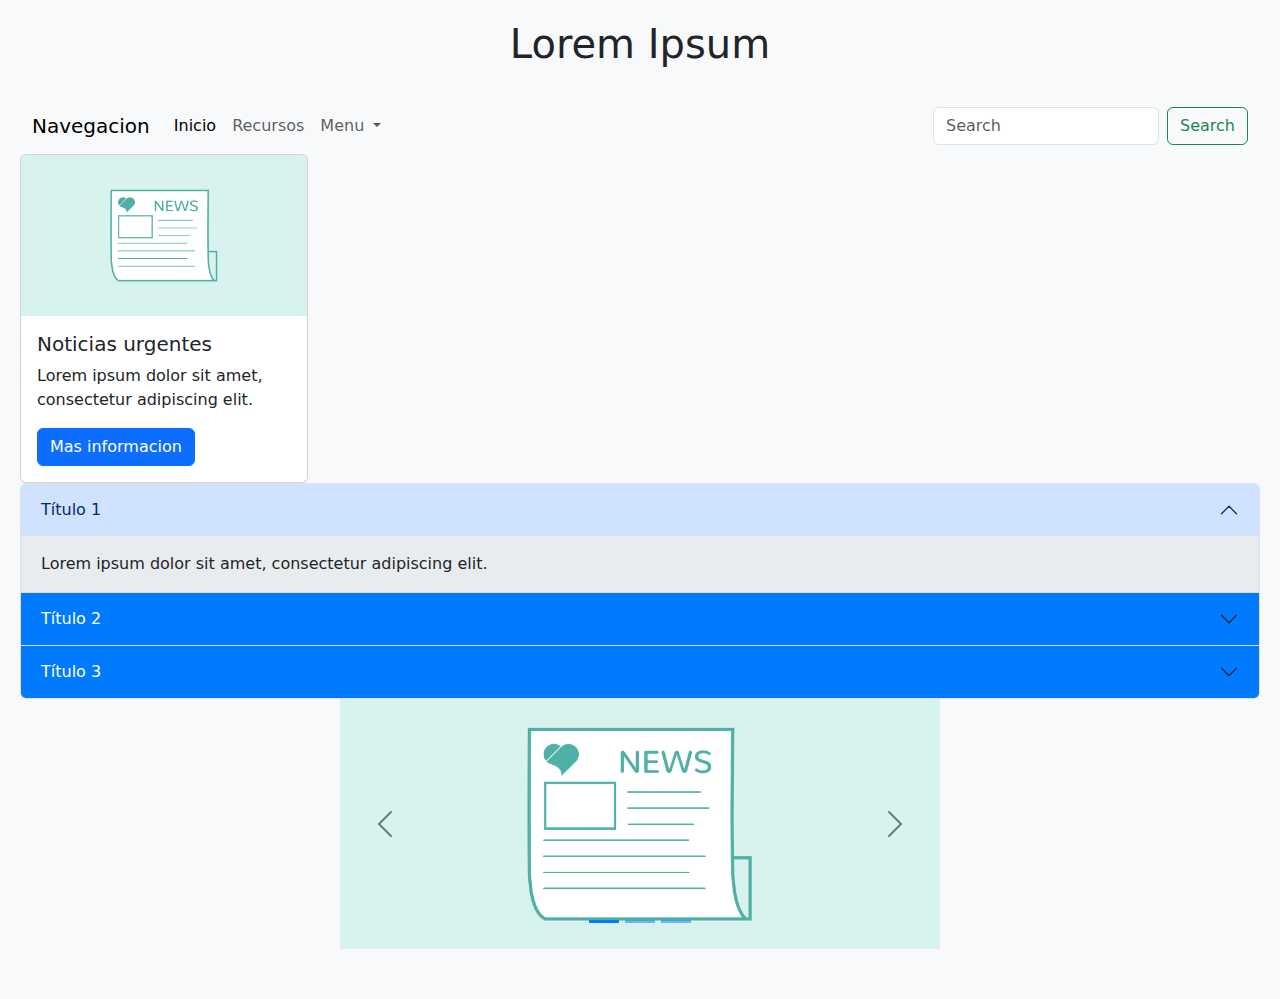
<file: Tarea Bootstrap/index.html>
<!DOCTYPE html>
<html lang="en">
<head>
    <meta charset="UTF-8">
    <meta name="viewport" content="width=device-width, initial-scale=1.0">
    <link href="https://cdn.jsdelivr.net/npm/bootstrap@5.3.3/dist/css/bootstrap.min.css" rel="stylesheet" integrity="sha384-QWTKZyjpPEjISv5WaRU9OFeRpok6YctnYmDr5pNlyT2bRjXh0JMhjY6hW+ALEwIH" crossorigin="anonymous">
    <link rel="stylesheet" href="styles/styles.css">
    <title>Noticias</title>
</head>
<body>
    <h1>Lorem Ipsum</h1>


    <nav class="navbar navbar-expand-lg bg-body-tertiary">
        <div class="container-fluid">
          <a class="navbar-brand" href="#">Navegacion</a>
          <button class="navbar-toggler" type="button" data-bs-toggle="collapse" data-bs-target="#navbarSupportedContent" aria-controls="navbarSupportedContent" aria-expanded="false" aria-label="Toggle navigation">
            <span class="navbar-toggler-icon"></span>
          </button>
          <div class="collapse navbar-collapse" id="navbarSupportedContent">
            <ul class="navbar-nav me-auto mb-2 mb-lg-0">
              <li class="nav-item">
                <a class="nav-link active" aria-current="page" href="#">Inicio</a>
              </li>
              <li class="nav-item">
                <a class="nav-link" href="#">Recursos</a>
              </li>
              <li class="nav-item dropdown">
                <a class="nav-link dropdown-toggle" href="#" role="button" data-bs-toggle="dropdown" aria-expanded="false">
                  Menu
                </a>
                <ul class="dropdown-menu">
                  <li><a class="dropdown-item" href="#">Noticias locales</a></li>
                  <li><a class="dropdown-item" href="#">Noticias Internacionales</a></li>
                  <li><hr class="dropdown-divider"></li>
                  <li><a class="dropdown-item" href="contacto.html">Contacto</a></li>
                </ul>
              </li>
            </ul>
            <form class="d-flex" role="search">
              <input class="form-control me-2" type="search" placeholder="Search" aria-label="Search">
              <button class="btn btn-outline-success" type="submit">Search</button>
            </form>
          </div>
        </div>
      </nav>


      <div class="card" style="width: 18rem;">
        <img src="img/News-Placeholder.png" class="card-img-top" alt="...">
        <div class="card-body">
          <h5 class="card-title">Noticias urgentes</h5>
          <p class="card-text">Lorem ipsum dolor sit amet, consectetur adipiscing elit.</p>
          <a href="#" class="btn btn-primary">Mas informacion</a>
        </div>
      </div>

    
    <div class="accordion" id="accordionExample">
        <div class="accordion-item">
            <h2 class="accordion-header" id="headingOne">
                <button class="accordion-button" type="button" data-bs-toggle="collapse" data-bs-target="#collapseOne" aria-expanded="true" aria-controls="collapseOne">
                    Título 1
                </button>
            </h2>
            <div id="collapseOne" class="accordion-collapse collapse show" aria-labelledby="headingOne" data-bs-parent="#accordionExample">
                <div class="accordion-body">
                    Lorem ipsum dolor sit amet, consectetur adipiscing elit.
                </div>
            </div>
        </div>
        <div class="accordion-item">
            <h2 class="accordion-header" id="headingTwo">
                <button class="accordion-button collapsed" type="button" data-bs-toggle="collapse" data-bs-target="#collapseTwo" aria-expanded="false" aria-controls="collapseTwo">
                    Título 2
                </button>
            </h2>
            <div id="collapseTwo" class="accordion-collapse collapse" aria-labelledby="headingTwo" data-bs-parent="#accordionExample">
                <div class="accordion-body">
                    Curabitur tincidunt lacus et interdum hendrerit.
                </div>
            </div>
        </div>
        <div class="accordion-item">
            <h2 class="accordion-header" id="headingThree">
                <button class="accordion-button collapsed" type="button" data-bs-toggle="collapse" data-bs-target="#collapseThree" aria-expanded="false" aria-controls="collapseThree">
                    Título 3
                </button>
            </h2>
            <div id="collapseThree" class="accordion-collapse collapse" aria-labelledby="headingThree" data-bs-parent="#accordionExample">
                <div class="accordion-body">
                    Nullam dapibus pretium tellus id ultricies. 
                </div>
            </div>
        </div>
    </div>

    <!-- Carrusel -->
    <div id="carouselExampleIndicators" class="carousel slide" data-bs-ride="carousel">
        <div class="carousel-indicators">
            <button type="button" data-bs-target="#carouselExampleIndicators" data-bs-slide-to="0" class="active" aria-current="true" aria-label="Slide 1"></button>
            <button type="button" data-bs-target="#carouselExampleIndicators" data-bs-slide-to="1" aria-label="Slide 2"></button>
            <button type="button" data-bs-target="#carouselExampleIndicators" data-bs-slide-to="2" aria-label="Slide 3"></button>
        </div>
        <div class="carousel-inner">
            <div class="carousel-item active">
                <img src="img/News-Placeholder.png" class="d-block w-100" alt="Placeholder 1">
            </div>
            <div class="carousel-item">
                <img src="img/Placeholder.png" class="d-block w-100" alt="Placeholder 2">
            </div>
            <div class="carousel-item">
                <img src="img/newspaper.jpg" class="d-block w-100" alt="Placeholder 3">
            </div>
        </div>
        <button class="carousel-control-prev" type="button" data-bs-target="#carouselExampleIndicators" data-bs-slide="prev">
            <span class="carousel-control-prev-icon" aria-hidden="true"></span>
            <span class="visually-hidden">Anterior</span>
        </button>
        <button class="carousel-control-next" type="button" data-bs-target="#carouselExampleIndicators" data-bs-slide="next">
            <span class="carousel-control-next-icon" aria-hidden="true"></span>
            <span class="visually-hidden">Siguiente</span>
        </button>
    </div>

    <script src="https://cdn.jsdelivr.net/npm/bootstrap@5.3.3/dist/js/bootstrap.bundle.min.js" integrity="sha384-YvpcrYf0tY3lHB60NNkmXc5s9fDVZLESaAA55NDzOxhy9GkcIdslK1eN7N6jIeHz" crossorigin="anonymous"></script>
</body>
</html>
</file>
<file: Tarea Bootstrap/styles/styles.css>
body {
    padding: 20px;
    background-color: #f8f9fa; 
}

h1 {
    text-align: center;
    margin-bottom: 30px;
}

.accordion-button {
    background-color: #007bff;
    color: white;
}

.accordion-button:focus {
    box-shadow: none;
}

.accordion-body {
    background-color: #e9ecef;
}


#carouselExampleIndicators {
    max-width: 600px; 
    margin: 0 auto 30px; 
}

.carousel-inner img {
    height: 250px; 
    object-fit: cover; 
}

.carousel-indicators [data-bs-target] {
    background-color: #007bff; 
}

.carousel-control-prev-icon,
.carousel-control-next-icon {
    filter: invert(100%); 
}


@media (max-width: 768px) {
    #carouselExampleIndicators {
        max-width: 100%; 
    }

    .carousel-inner img {
        height: 200px; 
    }
}

@media (max-width: 576px) {
    h1 {
        font-size: 1.5rem; 
    }

    .accordion-button {
        font-size: 0.9rem; 
    }

    .carousel-inner img {
        height: 150px; 
    }
}
</file>
